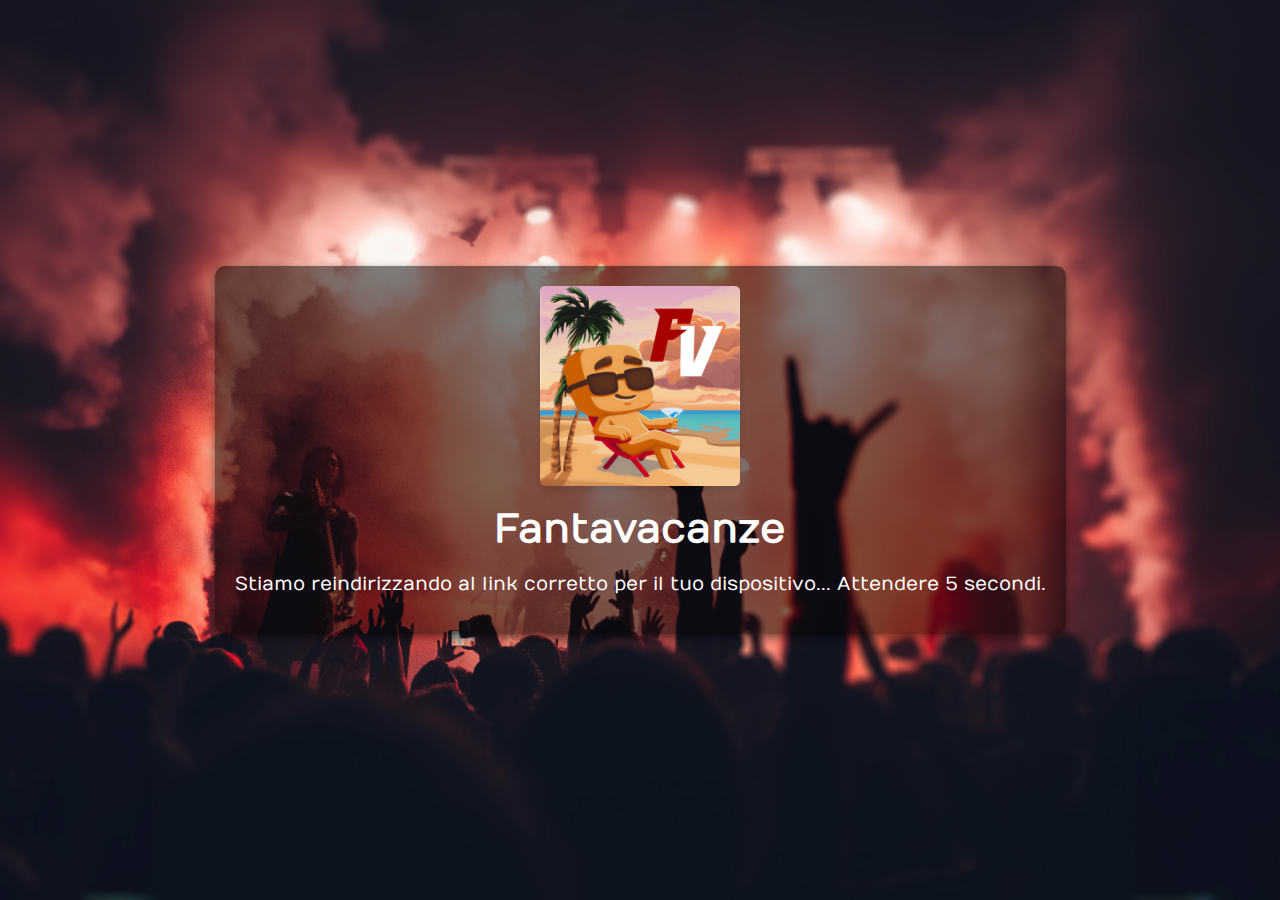
<file: redirect.html>
<!DOCTYPE HTML>
<html>
<head>
    <title>Fantavacanze - Reindirizzamento</title>
    <meta charset="utf-8" />
    <meta name="viewport" content="width=device-width, initial-scale=1, user-scalable=no" />
    <link rel="stylesheet" href="assets/css/redirect.css" />
    <noscript><link rel="stylesheet" href="assets/css/noscript.css" /></noscript>
    <script>
        window.onload = function () {
            const userAgent = navigator.userAgent || navigator.vendor || window.opera;
            let redirectUrl = "";

            if (/android/i.test(userAgent)) {
                // Redirect to Play Store or deep link for Android
                redirectUrl = "https://play.google.com/store/apps/details?id=com.spideyDev.fantavacanze";
            } else if (/iPad|iPhone|iPod/.test(userAgent) && !window.MSStream) {
                // Redirect to App Store
                redirectUrl = "https://apps.apple.com/app/id123456789";
            } else {
                // Redirect to homepage for other devices
                redirectUrl = "https://fantavacanze.it/";
            }

            // Countdown duration in seconds
            let countdown = 5;
            const countdownElement = document.getElementById("countdown-timer");

            // Update the countdown every second
            const interval = setInterval(() => {
                countdown--;
                countdownElement.textContent = countdown;
                if (countdown <= 0) {
                    clearInterval(interval);
                    window.location.href = redirectUrl;
                }
            }, 1000);
        };
    </script>
</head>
<body class="is-preload">
    <!-- Message while redirection occurs -->
    <header id="header">
        <div class="content">
            <!-- Box with an image -->
            <div class="image-box">
                <img src="images/app-logo.png" alt="Logo Fantavacanze" />
            </div>
            <h1>Fantavacanze</h1>
            <p>
                Stiamo reindirizzando al link corretto per il tuo dispositivo... Attendere 
                <span id="countdown-timer">5</span> secondi.
            </p>
        </div>
    </header>
</body>
</html>
</file>
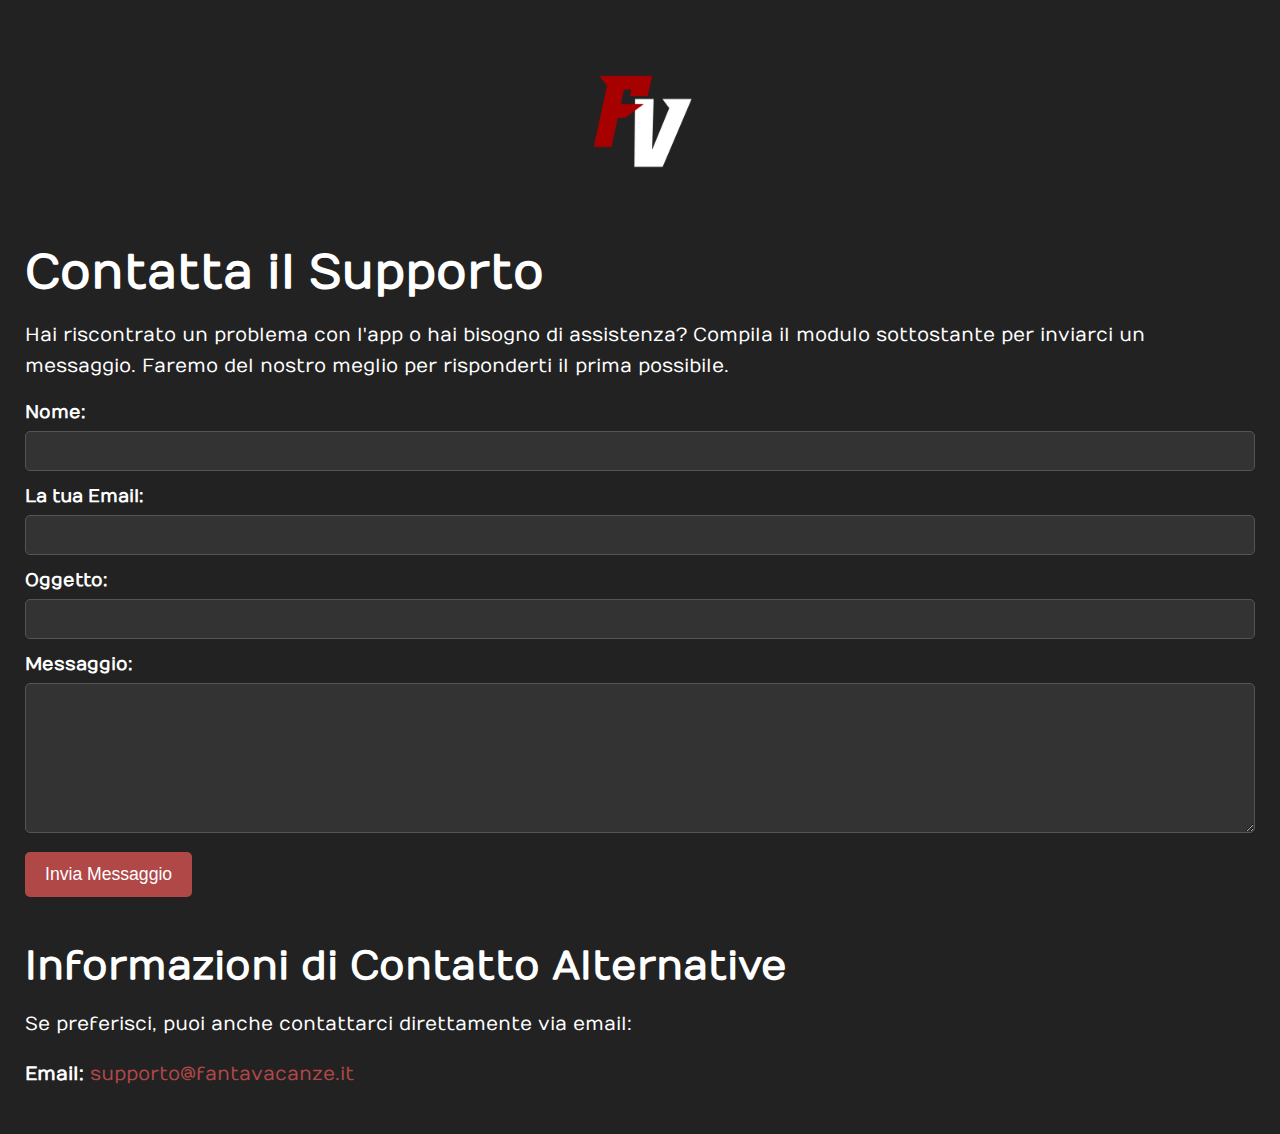
<file: support.html>
<!DOCTYPE html>
<html lang="it">

<head>
    <meta charset="UTF-8">
    <title>Supporto - Fantavacanze</title>
    <link rel="stylesheet" href="assets/css/policy-styles.css">
    <style>
        /* Stili aggiuntivi per il form di supporto */
        .support-form {
            margin-top: 20px;
        }

        .support-form label {
            display: block;
            margin-bottom: 8px;
            font-weight: bold;
            font-size: 1.1rem;
        }

        .support-form input[type="text"],
        .support-form input[type="email"],
        .support-form textarea {
            width: 100%;
            padding: 10px;
            margin-bottom: 15px;
            border: 1px solid #555;
            border-radius: 5px;
            background-color: #333;
            color: #fff;
            font-size: 1rem;
            box-sizing: border-box;
        }

        .support-form textarea {
            resize: vertical;
            min-height: 150px;
        }

        .support-form button {
            background-color: #b04848;
            color: white;
            padding: 12px 20px;
            border: none;
            border-radius: 5px;
            cursor: pointer;
            font-size: 1.1rem;
            transition: background-color 0.3s ease;
        }

        .support-form button:hover {
            background-color: #903030;
        }

        /* Responsive adjustments per il form */
        @media screen and (max-width: 600px) {
            .support-form input[type="text"],
            .support-form input[type="email"],
            .support-form textarea {
                font-size: 0.9rem;
            }
            .support-form button {
                font-size: 1rem;
                padding: 10px 15px;
            }
        }
    </style>
</head>

<body>
    <div class="container">
        <div class="content">
            <img src="images/logo.png" alt="Fantavacanze Logo" class="logo">
            <h1>Contatta il Supporto</h1>

            <p>Hai riscontrato un problema con l'app o hai bisogno di assistenza? Compila il modulo sottostante per inviarci un messaggio. Faremo del nostro meglio per risponderti il prima possibile.</p>
            
            <form class="support-form" action="mailto:fantavacanze@gmail.com" method="POST" enctype="text/plain">
                <div>
                    <label for="name">Nome:</label>
                    <input type="text" id="name" name="name" required>
                </div>
                <div>
                    <label for="email">La tua Email:</label>
                    <input type="email" id="email" name="email" required>
                </div>
                <div>
                    <label for="subject">Oggetto:</label>
                    <input type="text" id="subject" name="subject" required>
                </div>
                <div>
                    <label for="message">Messaggio:</label>
                    <textarea id="message" name="message" rows="6" required></textarea>
                </div>
                <div>
                    <button type="submit">Invia Messaggio</button>
                </div>
            </form>
            <br />
            <br />
            <h2>Informazioni di Contatto Alternative</h2>
            <p>Se preferisci, puoi anche contattarci direttamente via email:</p>
            <p><strong>Email:</strong> <a class="mail-link" href="mailto:supporto@fantavacanze.it">supporto@fantavacanze.it</a></p>
                    </div>
    </div>
</body>

</html>
</file>
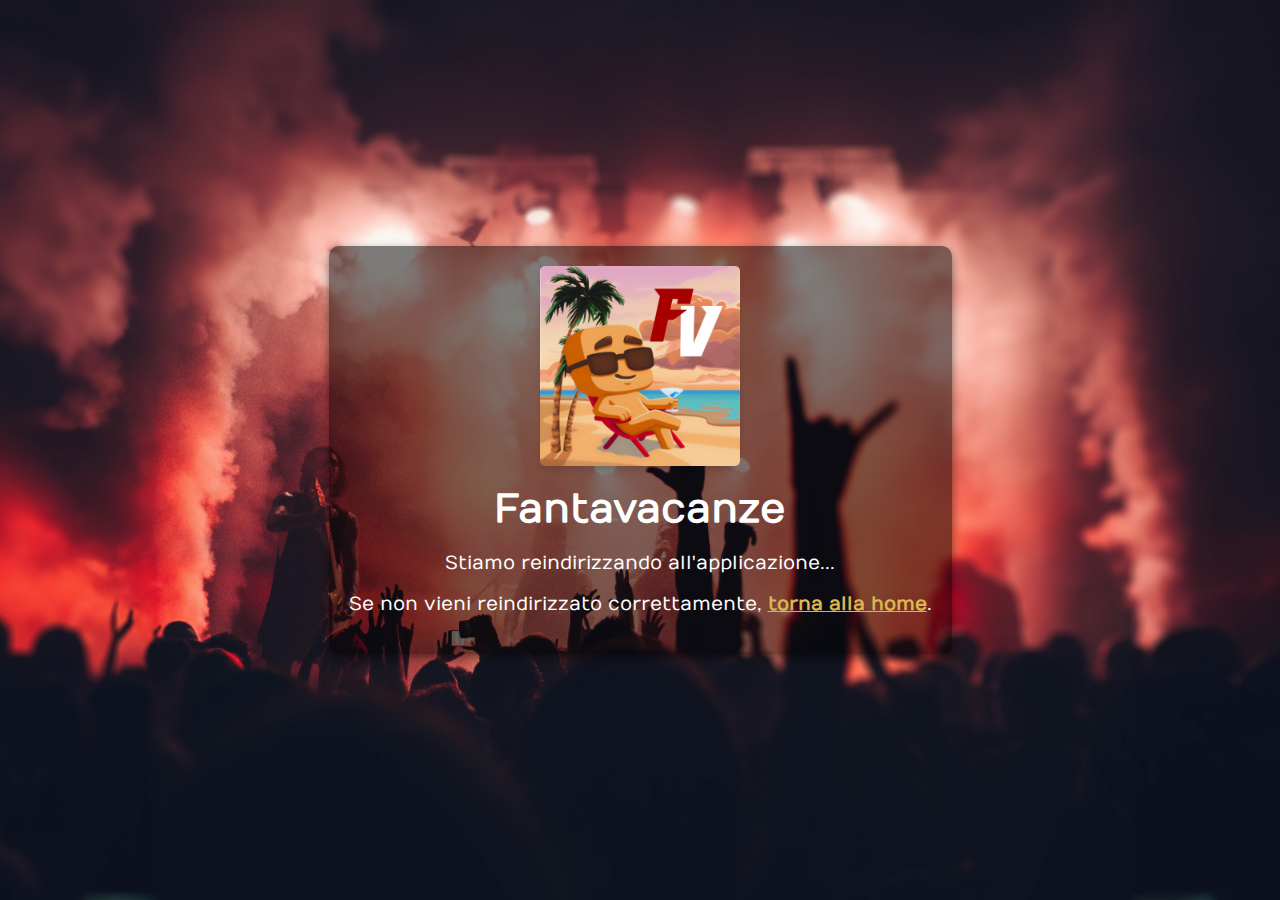
<file: auth/callback.html>
<!DOCTYPE HTML>
<html>
<head>
    <title>Fantavacanze - Callback</title>
    <meta charset="utf-8" />
    <meta name="viewport" content="width=device-width, initial-scale=1, user-scalable=no" />
    <link rel="stylesheet" href="../assets/css/callback.css" />
    <noscript><link rel="stylesheet" href="../assets/css/noscript.css" /></noscript>
</head>
<body class="is-preload">
    <!-- Message while redirection occurs -->
    <header id="header">
        <div class="content">
            <!-- Box with an image -->
            <div class="image-box">
                <img src="../images/app-logo.png" alt="Logo Fantavacanze" />
            </div>
            <h1>Fantavacanze</h1>
            <p>
                Stiamo reindirizzando all'applicazione...
            </p>
            <p> Se non vieni reindirizzato correttamente, <a class="redirection-link" href="https://fantavacanze.it/"> torna alla home</a>.</p>
        </div>
    </header>
</body>
</html>
</file>
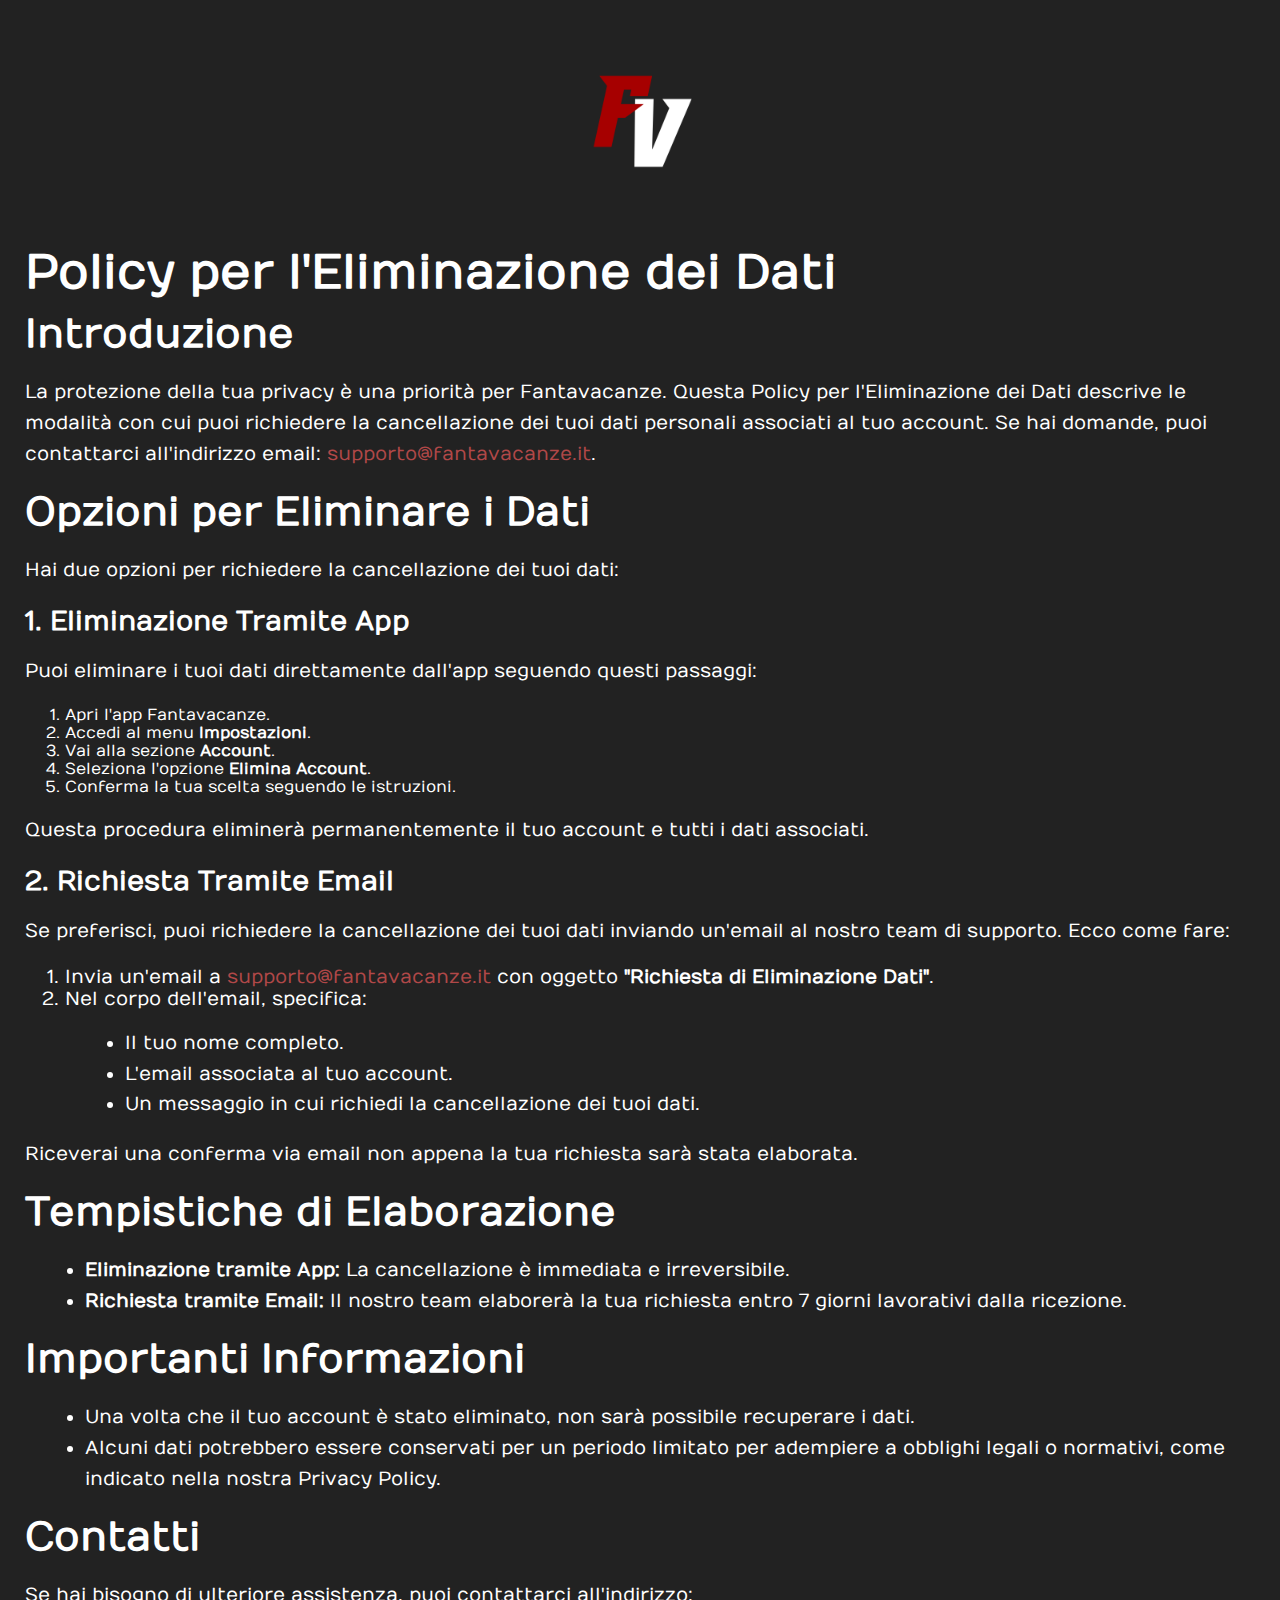
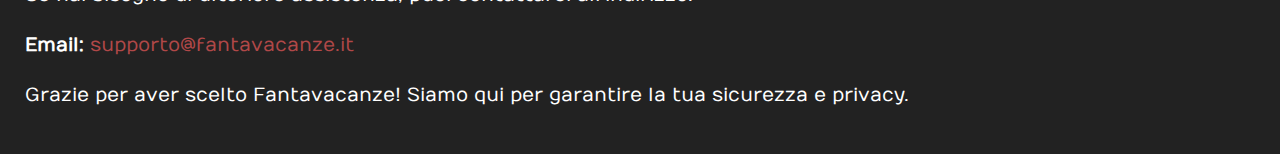
<file: policies/data-deletion.html>
<!DOCTYPE html>
<html lang="it">

<head>
    <meta charset="UTF-8">
    <title>Cancellazione dei Dati</title>
    <link rel="stylesheet" href="../assets/css/policy-styles.css">
</head>

<body>
    <div class="container">
        <div class="content">
            <img src="../images/logo.png" alt="Fantavacanze Logo" class="logo">
            <h1>Policy per l'Eliminazione dei Dati</h1>

            <h2>Introduzione</h2>
            <p>La protezione della tua privacy è una priorità per Fantavacanze. Questa Policy per l'Eliminazione dei Dati descrive le modalità con cui puoi richiedere la cancellazione dei tuoi dati personali associati al tuo account. Se hai domande, puoi contattarci all'indirizzo email: <a class="mail-link" href="mailto:supporto@fantavacanze.it">supporto@fantavacanze.it</a>.</p>
            
            <h2>Opzioni per Eliminare i Dati</h2>
            <p>Hai due opzioni per richiedere la cancellazione dei tuoi dati:</p>
            
            <h3>1. Eliminazione Tramite App</h3>
            <p>Puoi eliminare i tuoi dati direttamente dall'app seguendo questi passaggi:</p>
            <ol>
              <li>Apri l'app Fantavacanze.</li>
              <li>Accedi al menu <strong>Impostazioni</strong>.</li>
              <li>Vai alla sezione <strong>Account</strong>.</li>
              <li>Seleziona l'opzione <strong>Elimina Account</strong>.</li>
              <li>Conferma la tua scelta seguendo le istruzioni.</li>
            </ol>
            <p>Questa procedura eliminerà permanentemente il tuo account e tutti i dati associati.</p>
            
            <h3>2. Richiesta Tramite Email</h3>
            <p>Se preferisci, puoi richiedere la cancellazione dei tuoi dati inviando un'email al nostro team di supporto. Ecco come fare:</p>
            <ol>
              <li class="malformatted-text">Invia un'email a <a class="mail-link" href="mailto:supporto@fantavacanze.it">supporto@fantavacanze.it</a> con oggetto <strong>"Richiesta di Eliminazione Dati"</strong>.</li>
              <li class="malformatted-text">Nel corpo dell'email, specifica:              </li><br />
                <ul>
                  <li>Il tuo nome completo.</li>
                  <li>L'email associata al tuo account.</li>
                  <li>Un messaggio in cui richiedi la cancellazione dei tuoi dati.</li>
                </ul>
            </ol>
            <p>Riceverai una conferma via email non appena la tua richiesta sarà stata elaborata.</p>
            
            <h2>Tempistiche di Elaborazione</h2>
            <ul>
              <li><strong>Eliminazione tramite App:</strong> La cancellazione è immediata e irreversibile.</li>
              <li><strong>Richiesta tramite Email:</strong> Il nostro team elaborerà la tua richiesta entro 7 giorni lavorativi dalla ricezione.</li>
            </ul>
            
            <h2>Importanti Informazioni</h2>
            <ul>
              <li>Una volta che il tuo account è stato eliminato, non sarà possibile recuperare i dati.</li>
              <li>Alcuni dati potrebbero essere conservati per un periodo limitato per adempiere a obblighi legali o normativi, come indicato nella nostra Privacy Policy.</li>
            </ul>
            
            <h2>Contatti</h2>
            <p>Se hai bisogno di ulteriore assistenza, puoi contattarci all'indirizzo:</p>
            <p><strong>Email:</strong> <a class="mail-link" href="mailto:supporto@fantavacanze.it">supporto@fantavacanze.it</a></p>
            
            <p>Grazie per aver scelto Fantavacanze! Siamo qui per garantire la tua sicurezza e privacy.</p>
            
        </div>
    </div>
</body>

</html>
</file>
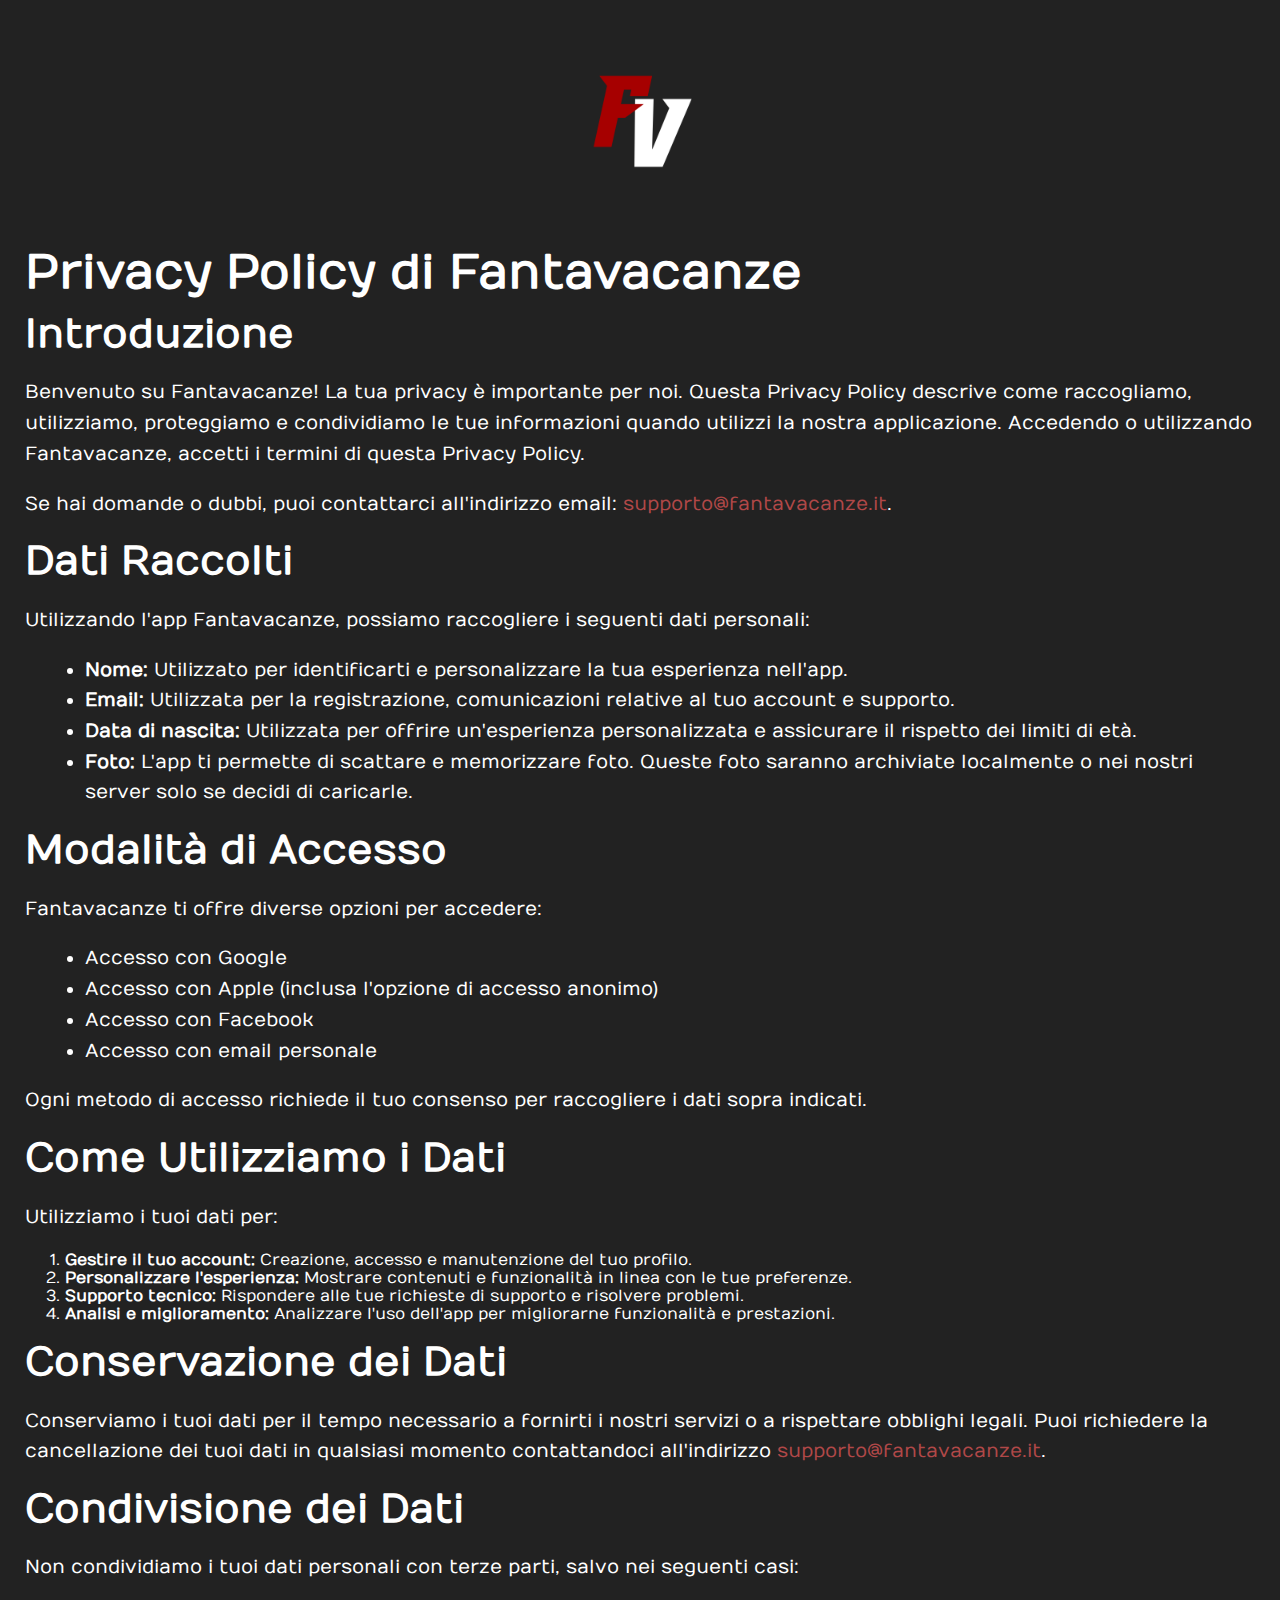
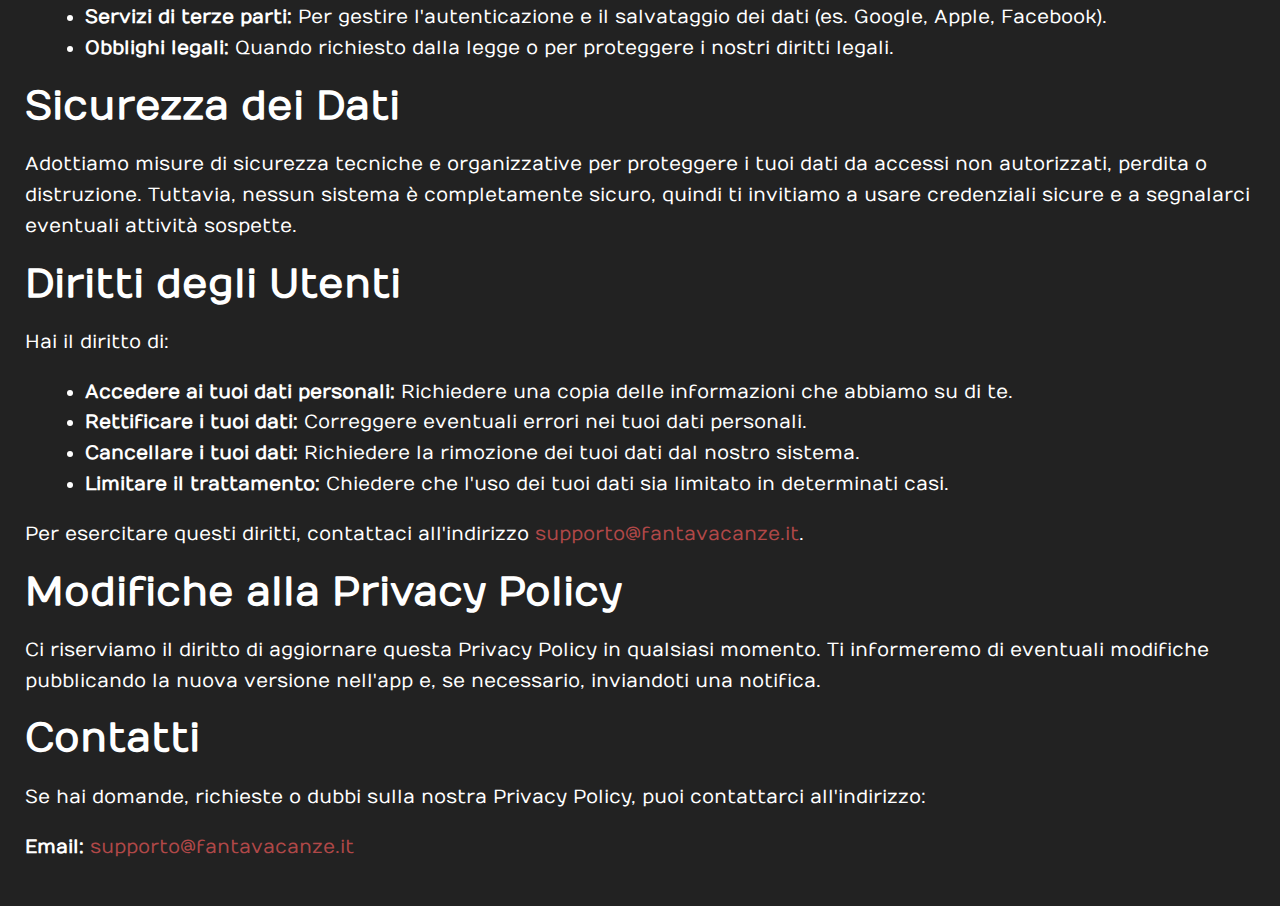
<file: policies/privacy.html>
<!DOCTYPE html>
<html lang="it">

<head>
    <meta charset="UTF-8">
    <title>Privacy Policy</title>
    <link rel="stylesheet" href="../assets/css/policy-styles.css">
</head>

<body>
    <div class="container">
        <div class="content">
            <img src="../images/logo.png" alt="Fantavacanze Logo" class="logo">
            <h1>Privacy Policy di Fantavacanze</h1>

            <h2>Introduzione</h2>
            <p>Benvenuto su Fantavacanze! La tua privacy è importante per noi. Questa Privacy Policy descrive come raccogliamo, utilizziamo, proteggiamo e condividiamo le tue informazioni quando utilizzi la nostra applicazione. Accedendo o utilizzando Fantavacanze, accetti i termini di questa Privacy Policy.</p>
            <p>Se hai domande o dubbi, puoi contattarci all'indirizzo email: <a class="mail-link" href="mailto:supporto@fantavacanze.it">supporto@fantavacanze.it</a>.</p>
            
            <h2>Dati Raccolti</h2>
            <p>Utilizzando l'app Fantavacanze, possiamo raccogliere i seguenti dati personali:</p>
            <ul>
              <li><strong>Nome:</strong> Utilizzato per identificarti e personalizzare la tua esperienza nell'app.</li>
              <li><strong>Email:</strong> Utilizzata per la registrazione, comunicazioni relative al tuo account e supporto.</li>
              <li><strong>Data di nascita:</strong> Utilizzata per offrire un'esperienza personalizzata e assicurare il rispetto dei limiti di età.</li>
              <li><strong>Foto:</strong> L'app ti permette di scattare e memorizzare foto. Queste foto saranno archiviate localmente o nei nostri server solo se decidi di caricarle.</li>
            </ul>
            
            <h2>Modalità di Accesso</h2>
            <p>Fantavacanze ti offre diverse opzioni per accedere:</p>
            <ul>
              <li>Accesso con Google</li>
              <li>Accesso con Apple (inclusa l'opzione di accesso anonimo)</li>
              <li>Accesso con Facebook</li>
              <li>Accesso con email personale</li>
            </ul>
            <p>Ogni metodo di accesso richiede il tuo consenso per raccogliere i dati sopra indicati.</p>
            
            <h2>Come Utilizziamo i Dati</h2>
            <p>Utilizziamo i tuoi dati per:</p>
            <ol>
              <li><strong>Gestire il tuo account:</strong> Creazione, accesso e manutenzione del tuo profilo.</li>
              <li><strong>Personalizzare l'esperienza:</strong> Mostrare contenuti e funzionalità in linea con le tue preferenze.</li>
              <li><strong>Supporto tecnico:</strong> Rispondere alle tue richieste di supporto e risolvere problemi.</li>
              <li><strong>Analisi e miglioramento:</strong> Analizzare l'uso dell'app per migliorarne funzionalità e prestazioni.</li>
            </ol>
            
            <h2>Conservazione dei Dati</h2>
            <p>Conserviamo i tuoi dati per il tempo necessario a fornirti i nostri servizi o a rispettare obblighi legali. Puoi richiedere la cancellazione dei tuoi dati in qualsiasi momento contattandoci all'indirizzo <a class="mail-link" href="mailto:supporto@fantavacanze.it">supporto@fantavacanze.it</a>.</p>
            
            <h2>Condivisione dei Dati</h2>
            <p>Non condividiamo i tuoi dati personali con terze parti, salvo nei seguenti casi:</p>
            <ul>
              <li><strong>Servizi di terze parti:</strong> Per gestire l'autenticazione e il salvataggio dei dati (es. Google, Apple, Facebook).</li>
              <li><strong>Obblighi legali:</strong> Quando richiesto dalla legge o per proteggere i nostri diritti legali.</li>
            </ul>
            
            <h2>Sicurezza dei Dati</h2>
            <p>Adottiamo misure di sicurezza tecniche e organizzative per proteggere i tuoi dati da accessi non autorizzati, perdita o distruzione. Tuttavia, nessun sistema è completamente sicuro, quindi ti invitiamo a usare credenziali sicure e a segnalarci eventuali attività sospette.</p>
            
            <h2>Diritti degli Utenti</h2>
            <p>Hai il diritto di:</p>
            <ul>
              <li><strong>Accedere ai tuoi dati personali:</strong> Richiedere una copia delle informazioni che abbiamo su di te.</li>
              <li><strong>Rettificare i tuoi dati:</strong> Correggere eventuali errori nei tuoi dati personali.</li>
              <li><strong>Cancellare i tuoi dati:</strong> Richiedere la rimozione dei tuoi dati dal nostro sistema.</li>
              <li><strong>Limitare il trattamento:</strong> Chiedere che l'uso dei tuoi dati sia limitato in determinati casi.</li>
            </ul>
            <p>Per esercitare questi diritti, contattaci all'indirizzo <a class="mail-link" href="mailto:supporto@fantavacanze.it">supporto@fantavacanze.it</a>.</p>
            
            <h2>Modifiche alla Privacy Policy</h2>
            <p>Ci riserviamo il diritto di aggiornare questa Privacy Policy in qualsiasi momento. Ti informeremo di eventuali modifiche pubblicando la nuova versione nell'app e, se necessario, inviandoti una notifica.</p>
            
            <h2>Contatti</h2>
            <p>Se hai domande, richieste o dubbi sulla nostra Privacy Policy, puoi contattarci all'indirizzo:</p>
            <p><strong>Email:</strong> <a class="mail-link" href="mailto:supporto@fantavacanze.it">supporto@fantavacanze.it</a></p>            
        </div>
    </div>
</body>
</html>
</file>
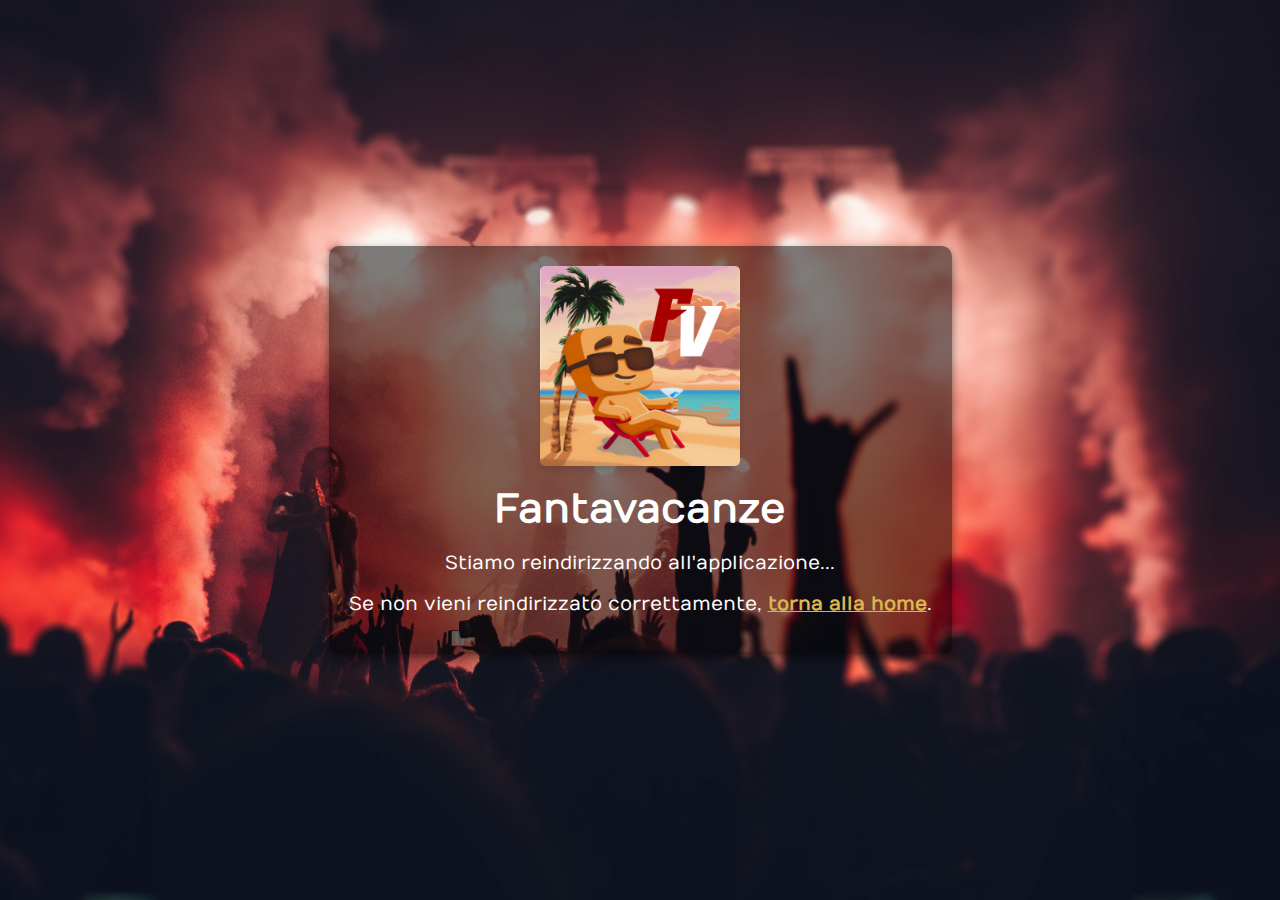
<file: auth/callback/callback.html>
<!DOCTYPE HTML>
<html>
<head>
    <title>Fantavacanze - Callback</title>
    <meta charset="utf-8" />
    <meta name="viewport" content="width=device-width, initial-scale=1, user-scalable=no" />
    <link rel="stylesheet" href="../../assets/css/callback.css" />
    <noscript><link rel="stylesheet" href="../../assets/css/noscript.css" /></noscript>
</head>
<body class="is-preload">
    <!-- Message while redirection occurs -->
    <header id="header">
        <div class="content">
            <!-- Box with an image -->
            <div class="image-box">
                <img src="../../images/app-logo.png" alt="Logo Fantavacanze" />
            </div>
            <h1>Fantavacanze</h1>
            <p>
                Stiamo reindirizzando all'applicazione...
            </p>
            <p> Se non vieni reindirizzato correttamente, <a class="redirection-link" href="https://fantavacanze.it/"> torna alla home</a>.</p>
        </div>
    </header>
</body>
</html>
</file>
<file: assets/css/redirect.css>
/* Import Numans font */
@import url('https://fonts.googleapis.com/css2?family=Numans&display=swap');

/* Apply background and global font */
body {
    margin: 0;
    padding: 0;
    font-family: 'Numans', sans-serif;
    background: url('images/bg.jpg') no-repeat center center fixed;
    background-size: cover;
    color: #fff;
    text-align: center;
}

#header {
    display: flex;
    justify-content: center;
    align-items: center;
    height: 100vh;
}

#header .content {
    background: rgba(0, 0, 0, 0.5); /* Slightly transparent black */
    padding: 20px;
    border-radius: 10px;
    box-shadow: 0 4px 10px rgba(0, 0, 0, 0.5);
}

#header .content h1 {
    font-size: 2.5rem;
    margin: 10px 0;
}

#header .content p {
    font-size: 1.2rem;
}

/* Style the image-box */
.image-box {
    display: flex;
    justify-content: center;
    align-items: center;
    width: 200px;
    height: 200px;
    margin: 0 auto 20px;
    border-radius: 10px;
    box-shadow: 0 4px 6px rgba(0, 0, 0, 0.1);
    background-color: #ffffff;
}

.image-box img {
    max-width: 100%;
    max-height: 100%;
    border-radius: 5px;
}

/* Responsive rules */

/* For small screens (max-width: 600px) */
@media screen and (max-width: 600px) {
    .image-box {
        width: 150px;
        height: 150px;
    }

    #header .content h1 {
        font-size: 1.5rem;
    }

    #header .content p {
        font-size: 1rem;
    }
}

/* For tablets (max-width: 768px) */
@media screen and (max-width: 768px) {
    .image-box {
        width: 180px;
        height: 180px;
    }

    #header .content h1 {
        font-size: 2rem;
    }

    #header .content p {
        font-size: 1.2rem;
    }
}
</file>
<file: assets/css/noscript.css>
/*
	Fractal by HTML5 UP
	html5up.net | @ajlkn
	Free for personal and commercial use under the CCA 3.0 license (html5up.net/license)
*/

/* Header */

	body.is-preload #header .content {
		-moz-transform: none;
		-webkit-transform: none;
		-ms-transform: none;
		transform: none;
		opacity: 1;
	}

	body.is-preload #header .image {
		-moz-transform: none;
		-webkit-transform: none;
		-ms-transform: none;
		transform: none;
		opacity: 1;
	}

		body.is-preload #header .image img {
			opacity: 1;
		}
</file>
<file: assets/css/policy-styles.css>
/* Importa il font Numans */
@import url('https://fonts.googleapis.com/css2?family=Numans&display=swap');

/* Stile globale per il corpo */
body {
    margin: 0;
    padding: 0px;
    font-family: 'Numans', sans-serif;
    /* background: url('images/bg.jpg') no-repeat center center fixed;
    background-size: cover; */
    background-color: #000000dd;
    color: #fff;
    text-align: start;
}

/* Contenitore principale */
.container {
    display: flex;
    justify-content: center;
    align-items: center;
    min-height: 100vh;
    padding: 25px;
}

.logo {
    display: block;
    margin: 0 auto; /* Centra il logo */
    max-width: 200px; /* Imposta una dimensione massima */
    height: auto; /* Mantieni le proporzioni */
    margin-bottom: 20px; /* Spazio sotto il logo */
  }

.mail-link {
    color: #b04848;
}

.malformatted-text {
    font-size: 1.2rem;
}

/* Titoli */
h1 {
    font-size: 3rem;
    margin: 10px 0;
}

h2 {
    font-size: 2.5rem;
    margin: 10px 0;
}

h3 {
    font-size: 1.7rem;
    margin: 10px 0;
}

/* Paragrafi e liste */
p {
    font-size: 1.2rem;
    line-height: 1.6;
}

ul {
    list-style-type: disc;
    margin-left: 20px;
    font-size: 1.2rem;
    line-height: 1.6;
}

/* Stile per i link */
a {
    color: #1e90ff;
    text-decoration: none;
}

a:hover {
    text-decoration: underline;
}

/* Regole responsive */

/* Per schermi piccoli (max-width: 600px) */
@media screen and (max-width: 600px) {
    h1 {
        font-size: 1.5rem;
    }

    h2 {
        font-size: 1.2rem;
    }

    p, ul {
        font-size: 1rem;
    }
}

/* Per tablet (max-width: 768px) */
@media screen and (max-width: 768px) {
    h1 {
        font-size: 2rem;
    }

    h2 {
        font-size: 1.5rem;
    }

    p, ul {
        font-size: 1.1rem;
    }
}
</file>
<file: assets/css/callback.css>
/* Import Numans font */
@import url('https://fonts.googleapis.com/css2?family=Numans&display=swap');

/* Apply background and global font */
body {
    margin: 0;
    padding: 0;
    font-family: 'Numans', sans-serif;
    background: url('images/bg.jpg') no-repeat center center fixed;
    background-size: cover;
    color: #fff;
    text-align: center;
}

#header {
    display: flex;
    justify-content: center;
    align-items: center;
    height: 100vh;
}

#header .content {
    background: rgba(0, 0, 0, 0.5); /* Slightly transparent black */
    padding: 20px;
    border-radius: 10px;
    box-shadow: 0 4px 10px rgba(0, 0, 0, 0.5);
}

#header .content h1 {
    font-size: 2.5rem;
    margin: 10px 0;
}

#header .content p {
    font-size: 1.2rem;
}

/* Style the image-box */
.image-box {
    display: flex;
    justify-content: center;
    align-items: center;
    width: 200px;
    height: 200px;
    margin: 0 auto 20px;
    border-radius: 10px;
    box-shadow: 0 4px 6px rgba(0, 0, 0, 0.1);
    background-color: #ffffff;
}

.image-box img {
    max-width: 100%;
    max-height: 100%;
    border-radius: 5px;
}

.redirection-link {
    color: rgb(216, 184, 78);
    font-weight: 600;
}

/* Responsive rules */

/* For small screens (max-width: 600px) */
@media screen and (max-width: 600px) {
    .image-box {
        width: 150px;
        height: 150px;
    }

    #header .content h1 {
        font-size: 1.5rem;
    }

    #header .content p {
        font-size: 1rem;
    }
}

/* For tablets (max-width: 768px) */
@media screen and (max-width: 768px) {
    .image-box {
        width: 180px;
        height: 180px;
    }

    #header .content h1 {
        font-size: 2rem;
    }

    #header .content p {
        font-size: 1.2rem;
    }
}
</file>
